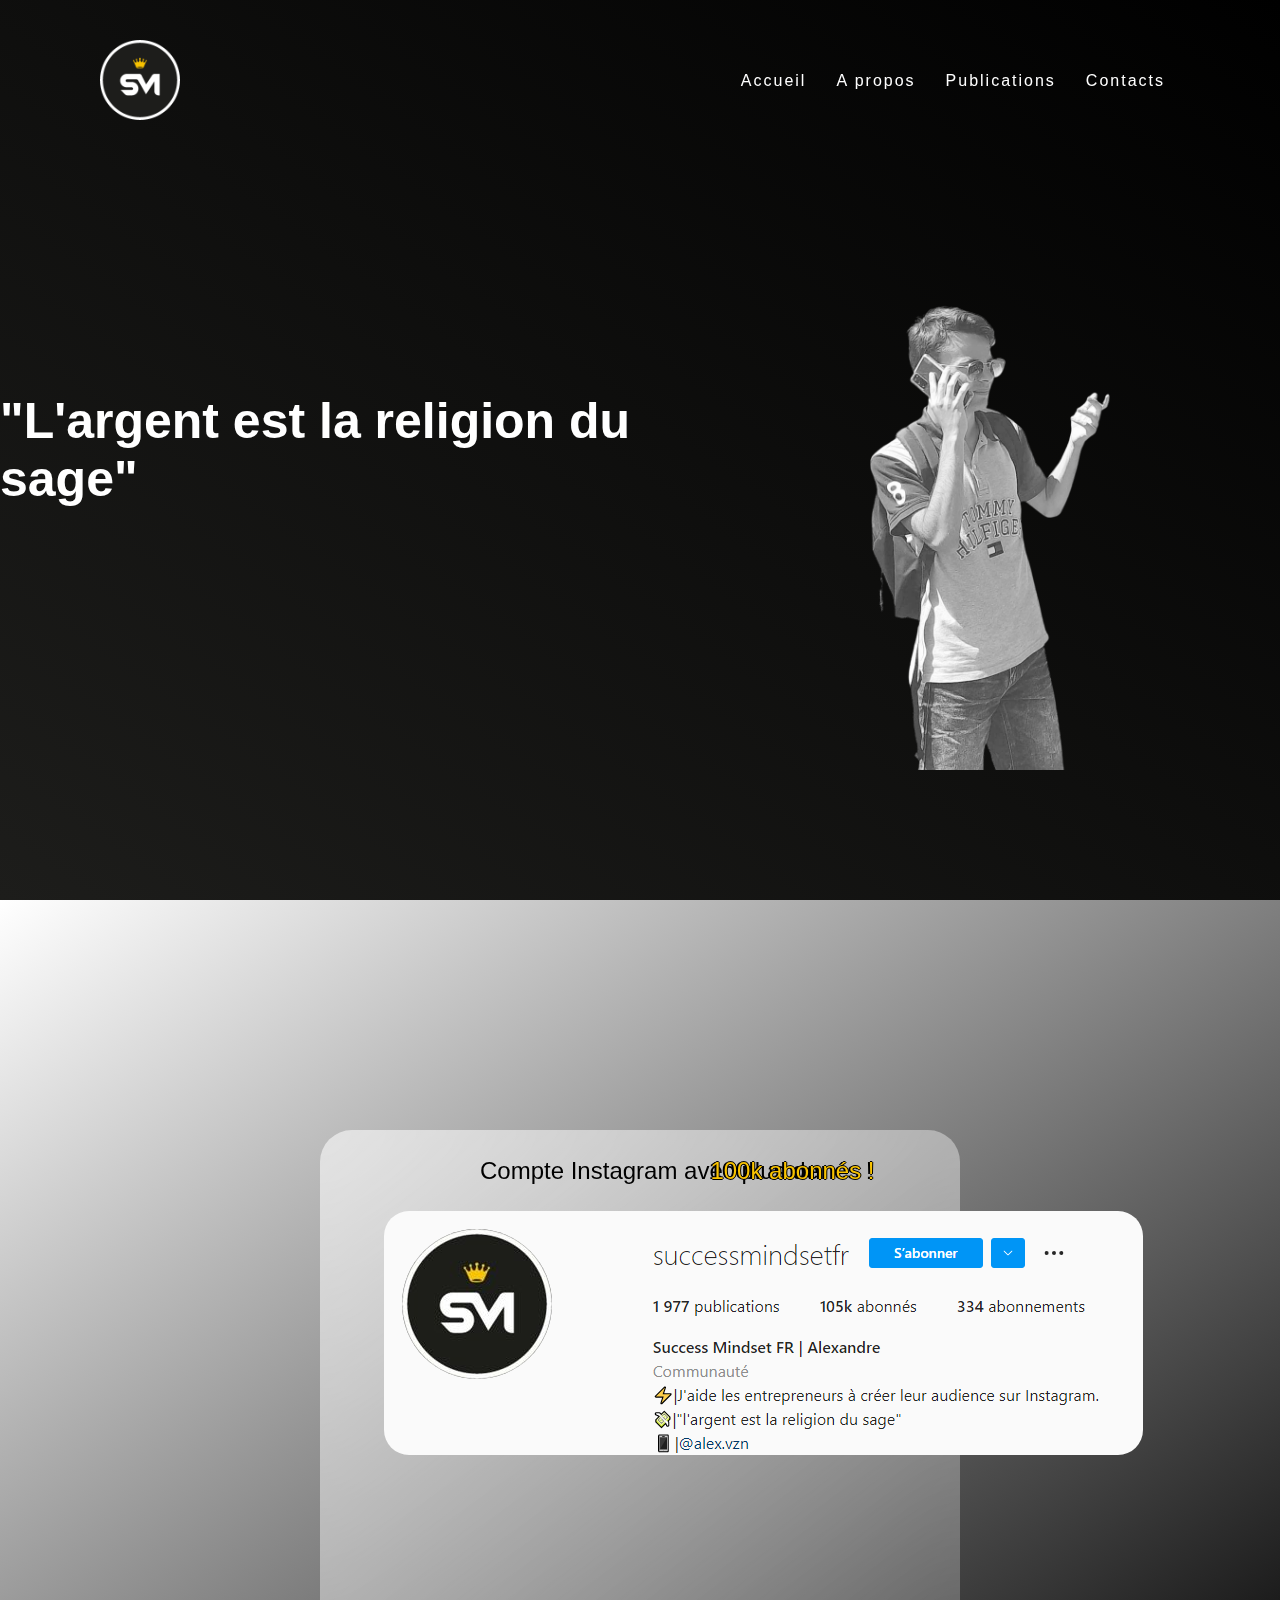
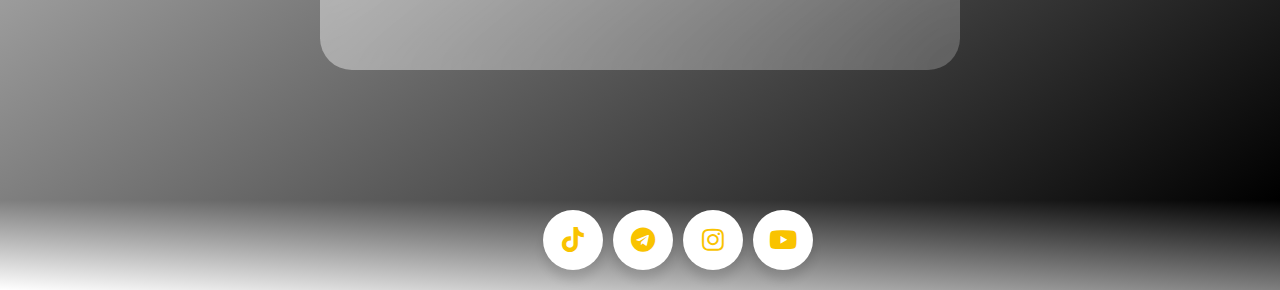
<file: success mindset/index.html>
<!DOCTYPE html>
<html lang="fr">

<head>
	<meta charset="UTF-8">
	<title>Success Mindset</title>
	<link rel="stylesheet" href="style.css">
</head>
<body>
  
   <div class="banner">

	  <header>  
         <a href="index.html">
			<img href="#" class="logo" src="logoSM.png">
         </a>
			<ul>				
				<li><a href ="#" class="anim">Accueil</a></li>
				<li><a href ="#pp" class="anim">A propos</a></li>
				<li><a href ="Publications.html" class="anim">Publications</a></li>
				<li><a href ="#bottom" class="anim">Contacts</a></li>
			</ul>
	  </header>
	
	<script type="text/javascript">
		window.addEventListener("scroll", function(){
			var header = document.querySelector("header");
			header.classList.toggle("sticky", window.scrollY > 0);
		})
	</script>

<h1 class="fade-in">"L'argent est la religion du sage"</h1>

<img class="alexbnw" src="alex.vzn.png">

</div>
<div class="banner3">
	<section id="pp"class="box">
      <img class="alex" src="imgcompte.png">
	   <p class="text">Compte Instagram avec plus de <p class="yellow">100k abonnés !</p></p>
   </section>
</div>

<section class="banner2">
      <link  rel="stylesheet" href="https://cdnjs.cloudflare.com/ajax/libs/font-awesome/5.15.3/css/all.min.css"/>
       <div class="wrapper">
         <div class="button">
            <div class="icon"><a href="https://www.tiktok.com/@successmindsetfr?lang=fr" target="_black">
               <i class="fab fa-tiktok"></i><a href="https://www.tiktok.com/@successmindsetfr?lang=fr" target="_black">
         
            </div>
            <span>TikTok</span> </a>
         </div>
         <div class="button">
            <div class="icon"><a href="https://t.me/joinchat/Vh9mXMtfjFw64N0Q" target="_blank">
               <i class="fab fa-telegram"></i><a href="https://t.me/joinchat/Vh9mXMtfjFw64N0Q" target="_blank">
        
            </div>
            <span>Telegram</span></a>
         </div>
          
         <div class="button">
            <div class="icon"><a href="https://www.instagram.com/successmindsetfr/?hl=fr" target="_blank">
            
               <i class="fab fa-instagram"></i> <a href="https://www.instagram.com/successmindsetfr/?hl=fr" target="_blank">
      		
            </div>
            <span>Instagram</span></a>
            
         </div>
         <div class="button">
            <div id="bottom" class="icon"><a href="https://www.youtube.com/channel/UCHHZInNlVec3JMzDEAFMvtQ" target="_blank">
            	
               <i class="fab fa-youtube"></i><a href="https://www.youtube.com/channel/UCHHZInNlVec3JMzDEAFMvtQ" target="_blank">
               
            </div>
            <span>YouTube</span>
         </div>
      </div>
   </section>

</body>

</html>
</file>
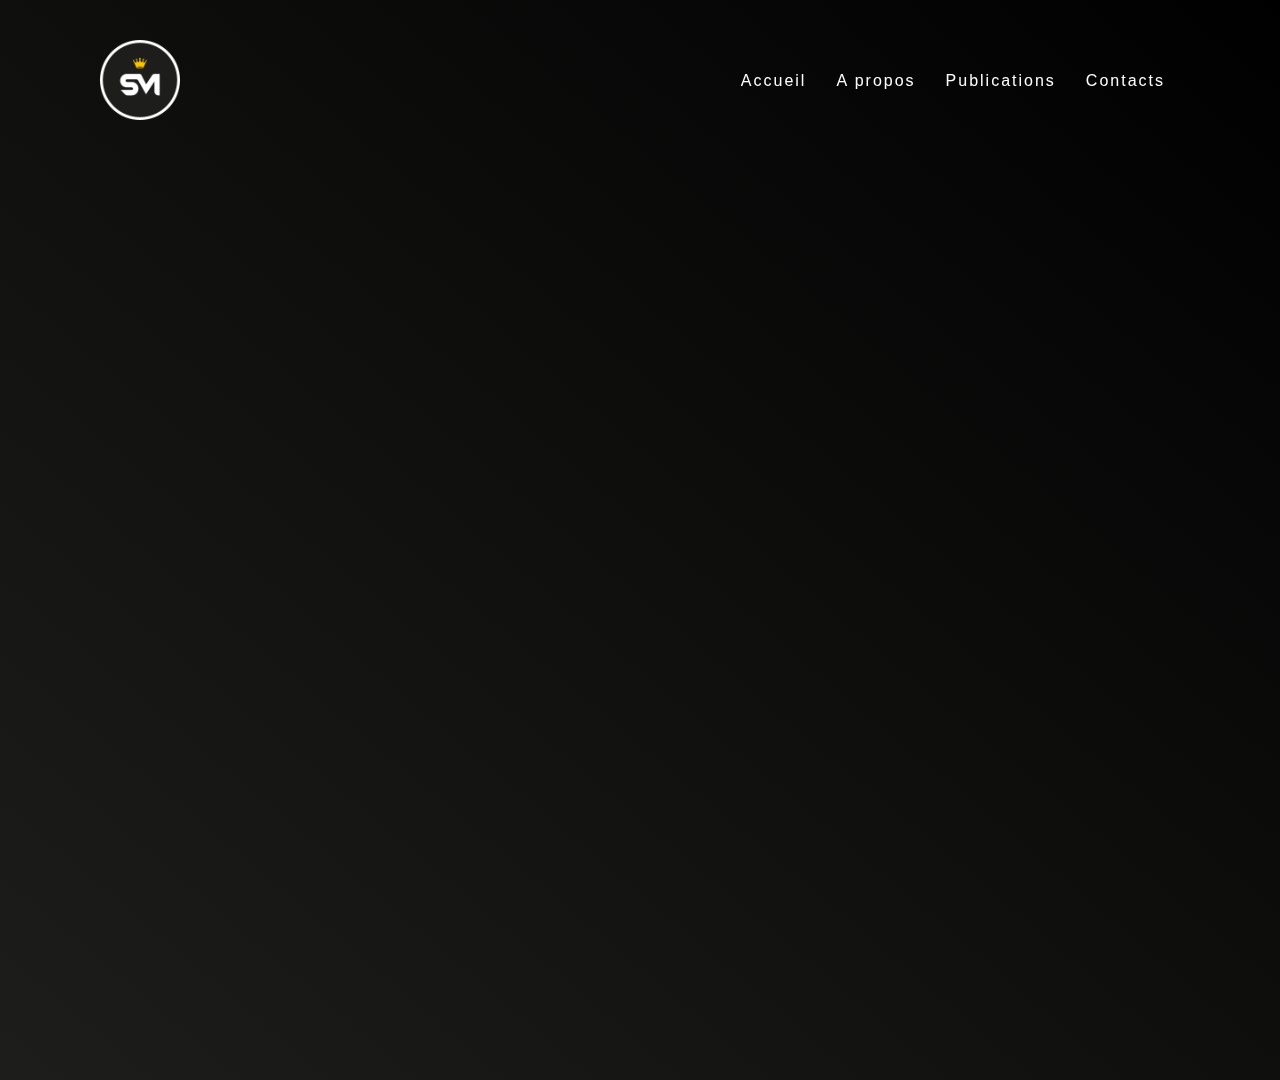
<file: success mindset/Publications.html>
<!DOCTYPE html>
<html lang="fr">

<head>
	<section class="bannerpubli">
	<meta charset="UTF-8">
	<title>Success Mindset - Publications</title>
	<link rel="stylesheet" href="style.css">
</head>
<body>

<header>
	<a href="index.html">
		<img href="#" class="logo" src="logoSM.png">
	</a>
		<ul>				
			<li><a href ="index.html" class="anim">Accueil</a></li>
			<li><a href ="#" class="anim">A propos</a></li>
			<li><a href ="Publications.html" class="anim">Publications</a></li>
			<li><a href ="#bottom" class="anim">Contacts</a></li>
		</ul>
	</header>
	
	<script type="text/javascript">
		window.addEventListener("scroll", function(){
			var header = document.querySelector("header");
			header.classList.toggle("sticky", window.scrollY > 0);
		})
	</script>
<br>
<br>
<br>
<br>
<br>
<br>
<br>
<br>
<br>
<br>
<br>
	<script src="https://apps.elfsight.com/p/platform.js" defer></script>
	<div class="elfsight-app-a6236c8b-8744-484e-a6b0-af6e26f63457"></div>
</body>
</file>
<file: success mindset/style.css>
*{
	scroll-behavior: smooth;
}

.fade-in {
	animation: fadeIn 3s;


}

@keyframes fadeIn {
	from {
		opacity: 0;

	}

	to {
		opacity: 1;
	}
}

h1{
	display: flex;
	font-size: 50px;
	color:white;

}
header {
	top: 0;
	left: 0;
	position: fixed;
	width: 100%;
	display: flex;
	justify-content: space-between;
	align-items: center;
	transition: 0.6s;
	padding: 40px 100px;
	z-index: 100000;
}
header.sticky
{
	padding: 5px 100px;
	background: #fff;
}

header .logo {
	position: relative;
	text-decoration: none;		
	transition: 0.6s;
	width: 5em;
	
}
header ul
{
	position: relative;
	display: flex;

}

header ul li{
	 position: relative;
	 list-style: none;

	 display: inline-block;
}

header ul li a
{
	position: relative;
	margin: 0 15px;
	text-decoration: none;
	color:#fff;
	letter-spacing: 2px;
	font-weight: 500px;
	transition: 0.6s;

	display: inline-block;
}

.box{
	position: relative;
	background:white;
	min-height: 60vh;
	width: 50%;
	top:50px;
	background: linear-gradient(
		to right bottom,
		rgba(255,255,255,0.6),
		rgba(255,255,255,0.2)
		);
	border-radius: 2rem;
	backdrop-filter:blur(2rem);
}
.banner{
	position: relative;
	/*width: 100%;*/
	height: 100vh;
	background: linear-gradient(to right top,#1d1d1b,#000);
	/*background:url(background.jpg);*/
	/*background-position: center center;*/
	display: flex;
	justify-content: center;
	align-items: center;


}

.banner2{
	position: relative;
	width: 100%;
	height: 10vh;
	background: linear-gradient(to right top,#fff,#000);
	/*background:url(background.jpg);*/
	/*background:#1a6783;*/
	background-position: center center;
}

.banner3{

	position: relative;
	/*width: 100%;*/
	height: 100vh;
	background: linear-gradient(to left top,#000,#fff);
	/*background:url(background.jpg);*/
	/*background-position: center center;*/
	display: flex;
	justify-content: center;
	align-items: center;
	}

.alexbnw {
	position: relative;
	width: 40%;
	left: 5%;
	
}

/*.scroll-area {
  scroll-snap-align: center;
}

.scroll-container {
  overflow: auto;
  scroll-snap-type: y mandatory;
}

.scroll-container,
.scroll-area {
  max-width: 1000px;
  font-size: 60px;
  height:600px;
  margin: 0 auto;
}
*/
.bannerpubli{
	position: relative;
	/*width: 100%;*/
	height: 120vh;
	background: linear-gradient(to right top,#1d1d1b,#000);
	/*background:url(background.jpg);*/
	/*background-position: center center;*/


}
/* changer la couleur du texte du header quand scroll*/
header.sticky .logo,
header.sticky ul li a,header.sticky ul
{
	color: #000;

}
/* animation pour souligner pour le header */
.anim::after {
	content: '';
	display: block;
	width: 0;
	height: 2px;
	background:#f9c300;
	transition: width .3s
}

.anim:hover::after{

	width: 100%;
	transition: width .3s;
}


a:link{
	text-decoration: none;
}

*{
  margin: 0;
  padding: 0;
  box-sizing: border-box;
  font-family: 'Poppins', sans-serif;
}

.button{
	position: relative;
	left:42%;
	top: 10px;

}

.wrapper .button{
  display: inline-block;
  height: 60px;
  width: 60px;
  float: left;
  margin: 0 5px;
  overflow: hidden;
  background: #fff;
  border-radius: 50px;
  cursor: pointer;
  box-shadow: 0px 10px 10px rgba(0,0,0,0.1);
  transition: all 0.3s ease-out;

  
}
.wrapper .button:hover{
  width: 200px;
}
.wrapper .button .icon{
  display: inline-block;
  height: 60px;
  width: 60px;
  text-align: center;
  border-radius: 50px;
  box-sizing: border-box;
  line-height: 60px;
  transition: all 0.3s ease-out;
}
.wrapper .button:nth-child(1):hover .icon{	
	background: linear-gradient(to right top,#31eee7,#ef3459);
}
.wrapper .button:nth-child(2):hover .icon{
  background: #24acea;
}
.wrapper .button:nth-child(3):hover .icon{
  background: #E1306C;
}
.wrapper .button:nth-child(4):hover .icon{
  background: #ff0000;
}
.wrapper .button .icon i{
  font-size: 25px;
  line-height: 60px;
  transition: all 0.3s ease-out;
  color: #f9c300;
}
.wrapper .button:hover .icon i{
  color: #fff;
}
.wrapper .button span{
  font-size: 20px;
  font-weight: 500;
  line-height: 60px;
  margin-left: 10px;
  transition: all 0.3s ease-out;
}
.wrapper .button:nth-child(1) span{
  color: #ef3459;
}
.wrapper .button:nth-child(2) span{
  color:#24acea;
}
.wrapper .button:nth-child(3) span{
  color: #E1306C;
}
.wrapper .button:nth-child(4) span{
  color: #ff0000;
}

.text{
	position: absolute;
	display: flex;
	justify-content: center;
	left: 25%;
	top: 5%;
	font-size: 150%;
}
.alex{ 
	left:10%;
	top:15%;
	
	position:absolute;
	border-radius: 25px;
}
.yellow{
	color:#f9c300;
	position: absolute;
	display: flex;
	justify-content: center;
	left: 61%;
	top: 5%;
	font-size: 150%;
	text-shadow: -2px 0 black, 0 1px black, 1px 0 black, 0 -1px black;
}
</file>
